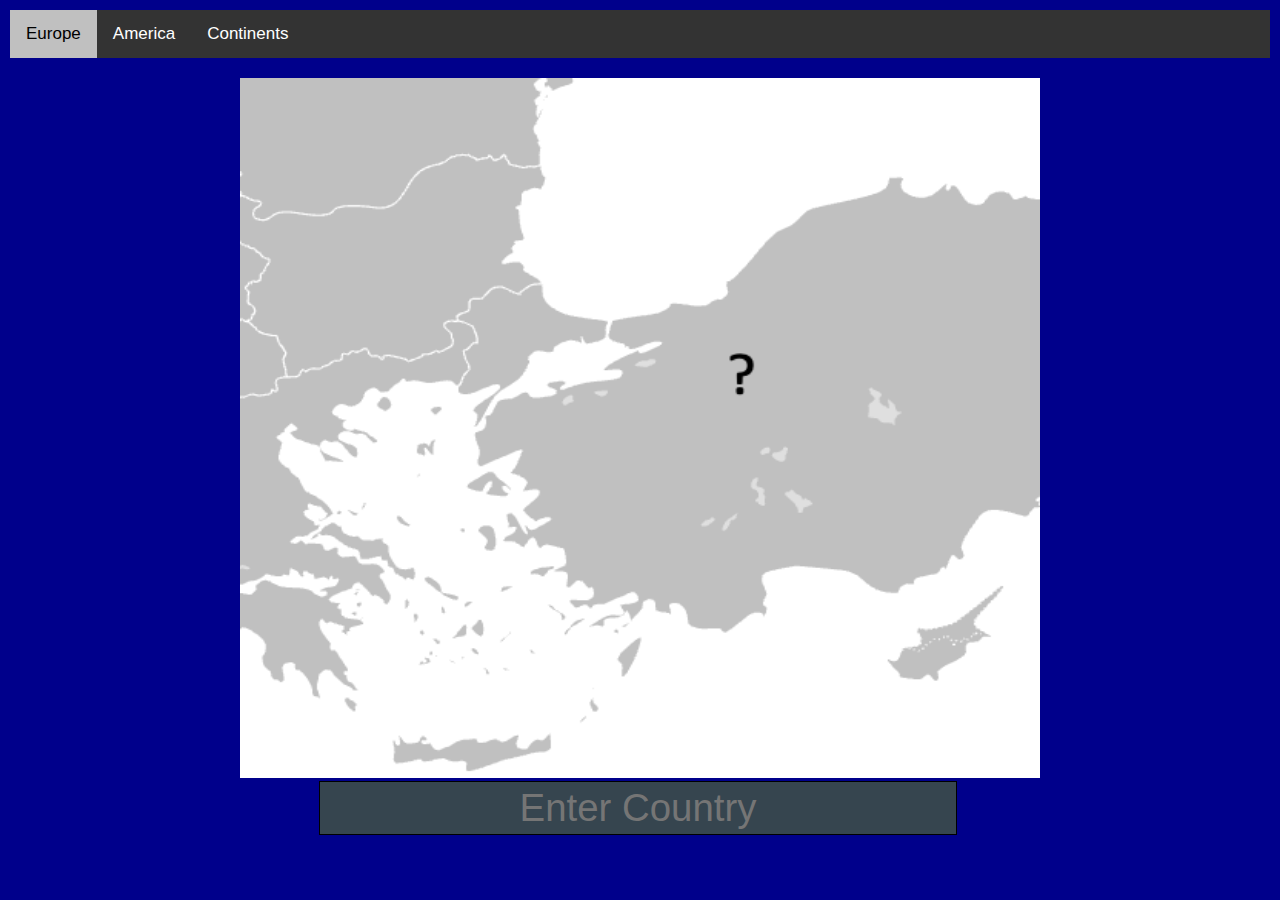
<file: index.html>
<!DOCTYPE html>
<html lang="en">
<head>
	<meta charset="UTF-8">
	<meta name="viewport" content="width=, initial-scale=1.0">
	<title>Europe</title>
	<link rel="stylesheet" href="./stylesheet.css">
</head>
<body>
<!-- Navbar-->
   <div class="navbar" id="topnav">
       <a class="aktivside" href="index.html">Europe</a>
       <a href="America.html">America</a>
       <a href="Continents.html">Continents</a>
   </div>

<!-- seperat div for main innholdet -->
<div id="main">
       <div id="bildeavland"></div> 
       <!-- dette er DIVen for bildene ^ -->
       <!-- Tabell for å motta input og for å vise score -->
       <table>
              <th><form autocomplete="off" class="pure-form">
       <input id="name" type="text" placeholder="Enter Country" />
              </form>
              </th>
              <th id="score"></th>
       </table>
       <!-- DIV for om input samsvarer med fasit -->
       <div id="torf"></div> 
</div>
	<script src="scripteurope.js"></script>
</body>
</html>
</file>
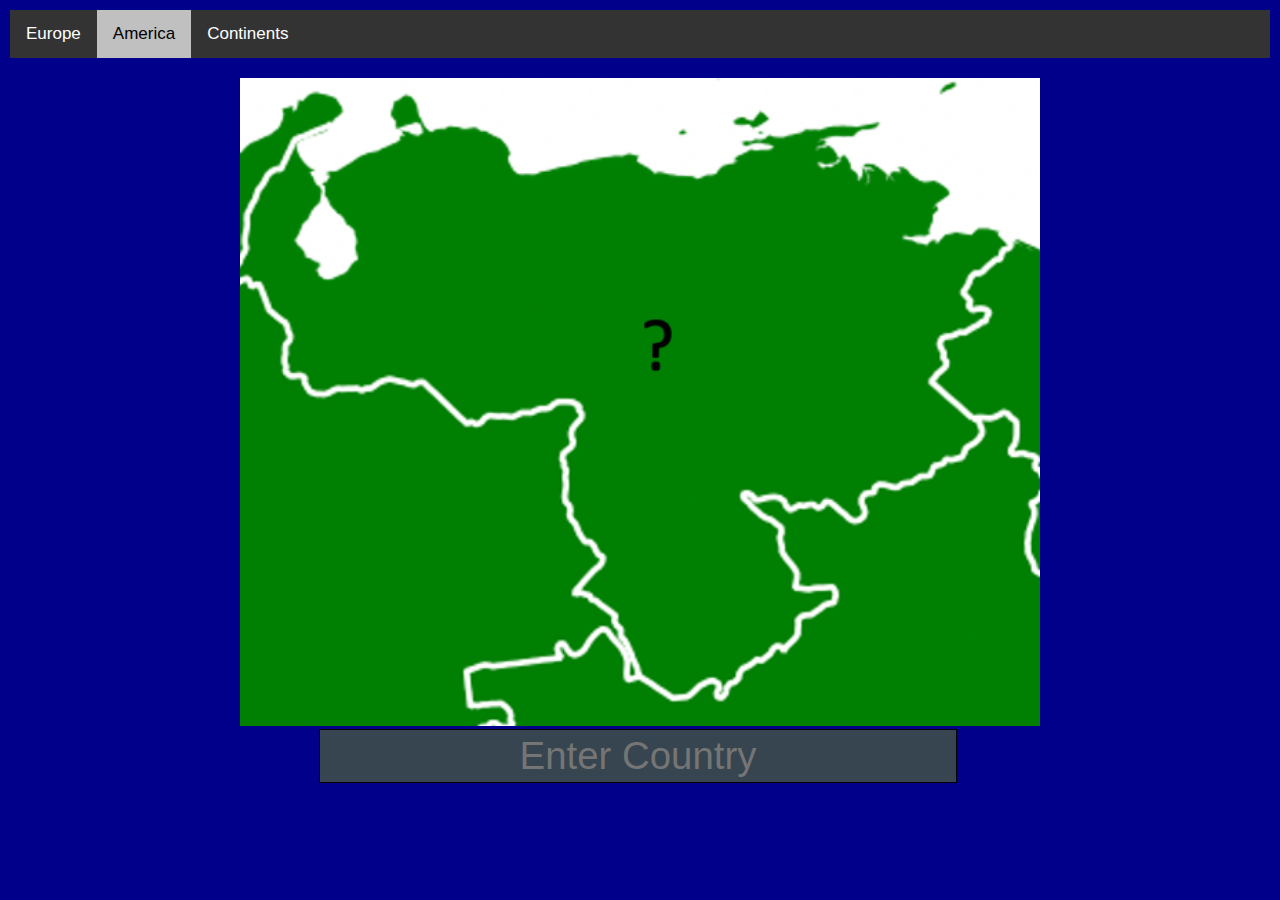
<file: America.html>
<!DOCTYPE html>
<html lang="en">
<head>
       <meta charset="UTF-8">
       <meta name="viewport" content="width=, initial-scale=1.0">
       <title>America</title>
       <link rel="stylesheet" href="./stylesheet.css">
</head>
<body>
<!-- Navbar-->
   <div class="navbar" id="topnav">
       <a href="index.html">Europe</a>
       <a class="aktivside" href="America.html">America</a>
       <a href="Continents.html">Continents</a>
   </div>

<!-- seperat div for main innholdet -->
<div id="main">
       <div id="bildeavland"></div> 
       <!-- dette er DIVen for bildene ^ -->
       <!-- Tabell for å motta input og for å vise score -->
       <table>
              <th><form autocomplete="off" class="pure-form">
              <input id="name" type="text" placeholder="Enter Country" />
              </form>
              </th>
              <th id="score"></th>
       </table>
       <!-- DIV for om input samsvarer med fasit -->
       <div id="torf"></div> 
</div>
       <script src="scriptamerica.js"></script>
</body>
</html>
</file>
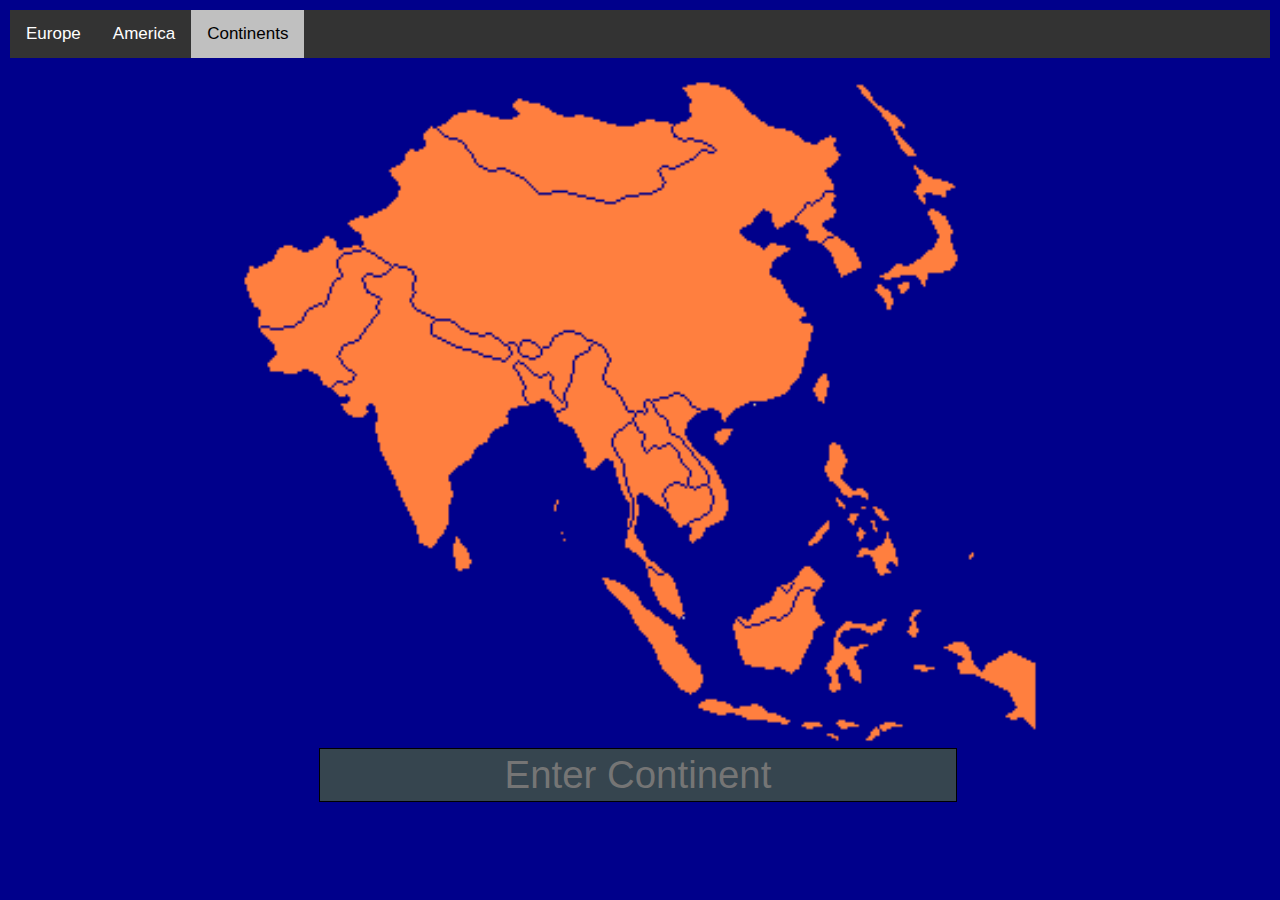
<file: continents.html>
<!DOCTYPE html>
<html lang="en">
<head>
       <meta charset="UTF-8">
       <meta name="viewport" content="width=, initial-scale=1.0">
       <title>Continents</title>
       <link rel="stylesheet" href="./stylesheet.css">
</head>
<body>
<!-- Navbar-->
   <div class="navbar" id="topnav">
       <a href="index.html">Europe</a>
       <a href="America.html">America</a>
       <a class="aktivside" href="Continents.html">Continents</a>
   </div>
<!-- seperat div for main innholdet -->
<div id="main">
       <div id="bildeavland"></div> 
       <!-- dette er DIVen for bildene ^ -->
       <!-- Tabell for å motta input og for å vise score -->
       <table>
              <th><form autocomplete="off" class="pure-form">
       <input id="name" type="text" placeholder="Enter Continent" />
              </form>
              </th>
              <th id="score"></th>
       </table>
       <!-- DIV for om input samsvarer med fasit -->
       <div id="torf"></div> 
</div>
       <script src="scriptcontinents.js"></script>
</body>
</html>
</file>
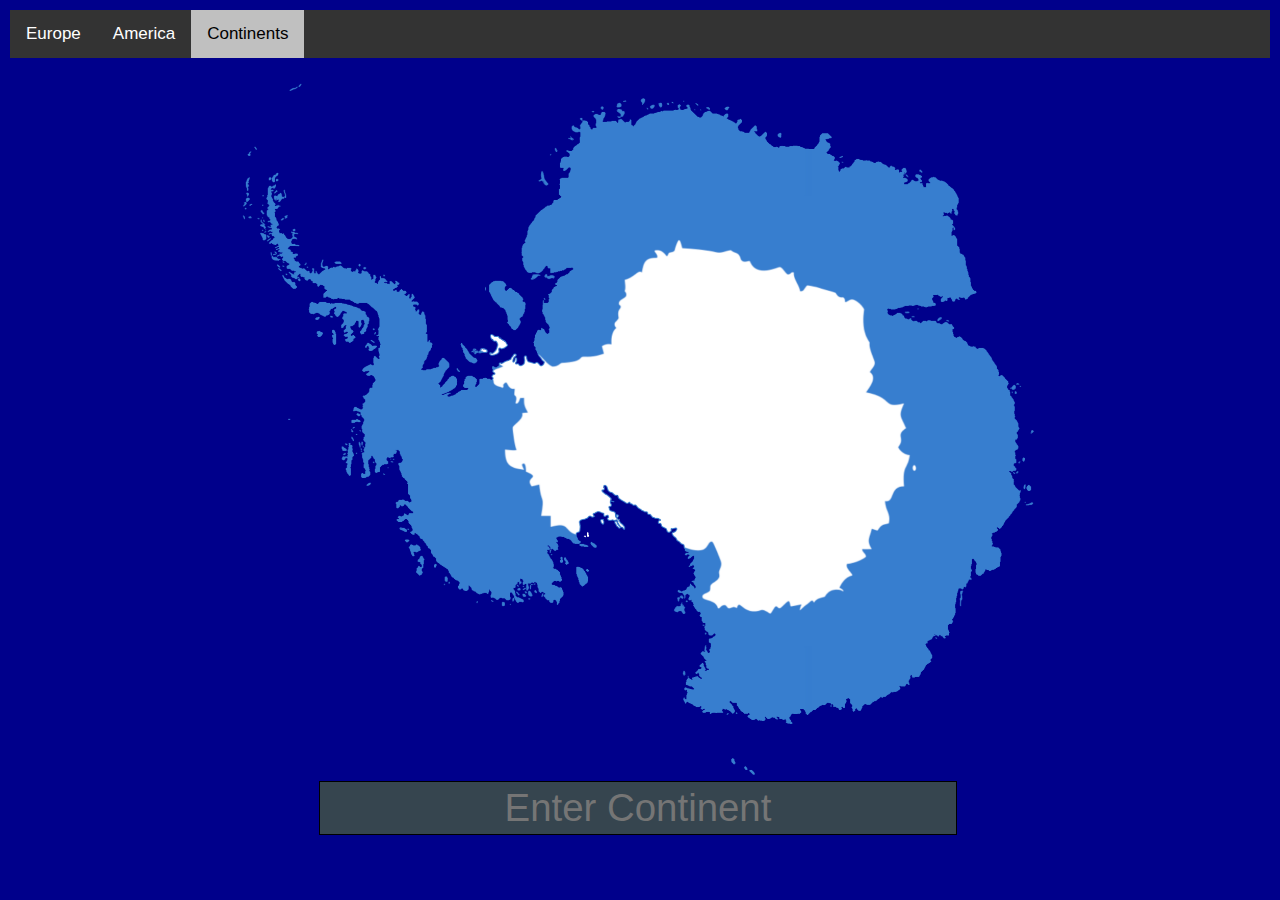
<file: Continents.html>
<!DOCTYPE html>
<html lang="en">
<head>
       <meta charset="UTF-8">
       <meta name="viewport" content="width=, initial-scale=1.0">
       <title>Continents</title>
       <link rel="stylesheet" href="./stylesheet.css">
</head>
<body>
<!-- Navbar-->
   <div class="navbar" id="topnav">
       <a href="index.html">Europe</a>
       <a href="America.html">America</a>
       <a class="aktivside" href="Continents.html">Continents</a>
   </div>
<!-- seperat div for main innholdet -->
<div id="main">
       <div id="bildeavland"></div> 
       <!-- dette er DIVen for bildene ^ -->
       <!-- Tabell for å motta input og for å vise score -->
       <table>
              <th><form autocomplete="off" class="pure-form">
       <input id="name" type="text" placeholder="Enter Continent" />
              </form>
              </th>
              <th id="score"></th>
       </table>
       <!-- DIV for om input samsvarer med fasit -->
       <div id="torf"></div> 
</div>
       <script src="scriptcontinents.js"></script>
</body>
</html>
</file>
<file: stylesheet.css>
/* Navbar */
.navbar{
    background-color: #333;
    overflow: hidden;
    position: sticky;
    top:  !important;
}
.innhold a {
    float: none;
    padding: 14px 16px;
    text-decoration: none;
    display: block;
    text-align: left;
}
.navbar .icon {
  display: none;
}
.navbar a {
    float: left;
    color: white;
    text-align: center;
    padding: 14px 16px;
    font-size: 17px;
    text-decoration: none;
}
.navbar a:hover {
    background-color: whitesmoke;
    color: black;
}
.aktivside {
    background-color: silver;
    color: black !important;
}

body {
	margin: 0px;
	font-family: -apple-system, BlinkMacSystemFont, 'Segoe UI', Roboto, Oxygen, Ubuntu, Cantarell, 'Open Sans', 'Helvetica Neue', sans-serif;
	background-color: darkblue;
}
img {
	display: block;
	margin-left: auto;
	margin-right: auto;
	width:  100% ;
	max-height: 700px;
}
#bildeavland {
	text-align: center;
	margin: auto;
	font-size: 2vw;
}
#main {
	margin: auto;
	padding: 10px;
	width: 75%; 
	color: white;
	max-width: 800px;
	position: relative;

}
.grid-cont{
	display: inline;
	grid-template-columns: auto;
}
.grid-item{
	border: 1px solid black;
	text-align: center;

}
div{
	margin: 10px;
}
th {
	width: 100%;
}
#name {
	background-color: #36454F;
	border: 1px solid black;
	height:  50px;
	margin:  auto;
	width: 80%;
	color:  white;
	text-align: center;
	font-size: 3vw; 
	margin-left: auto;
	margin-right: auto;

}
#torf {
	margin:  auto;
	width: 100%;
	text-align: center;
	font-size: 2vw;
}

/* button {
	background-color: #36454F;
	border: 1px solid black;
	color: white;
	margin: 0 auto;
	width: 50%;
	text-align: center;

}*/
</file>
